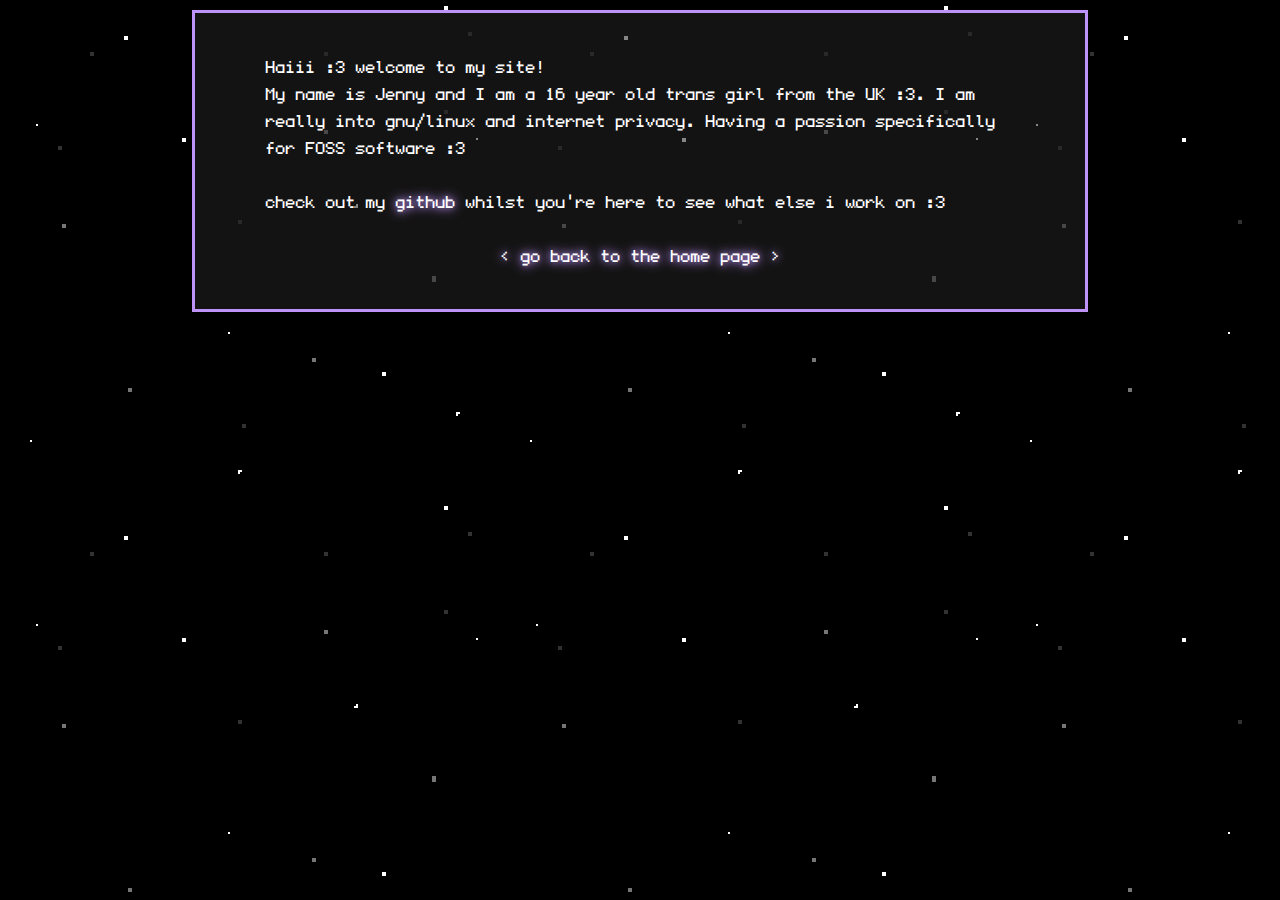
<file: about/index.html>
<!DOCTYPE html>
<html lang="en">
<head>
    <meta charset="UTF-8">
    <meta http-equiv="X-UA-Compatible" content="IE=edge">
    <meta name="viewport" content="width=device-width, initial-scale=1.0">

    <link rel="icon" type="image/x-icon" href="https://raw.githubusercontent.com/jraffstar/jenny.bike/refs/heads/main/favicon.ico">

    <link rel="stylesheet" type="text/css" href="../css/style.css" />
    <title>About :3</title>

</head>

<body>
    <div class="center-text">
        <div class="entry">
            <div class="left-text">
                Haiii :3 welcome to my site!
                <br>
                My name is Jenny and I am a 16 year old trans girl from the UK :3. I am really into gnu/linux and internet privacy. Having a passion specifically for FOSS software :3

                <br> <br>
                check out my <a href="https://github.com/jraffstar"> github</a> whilst you're here to see what else i work on :3

            </div>

        <br>
        <a href="/">< go back to the home page ></go></a>
        </div>
        

    </div>

</body>
</file>
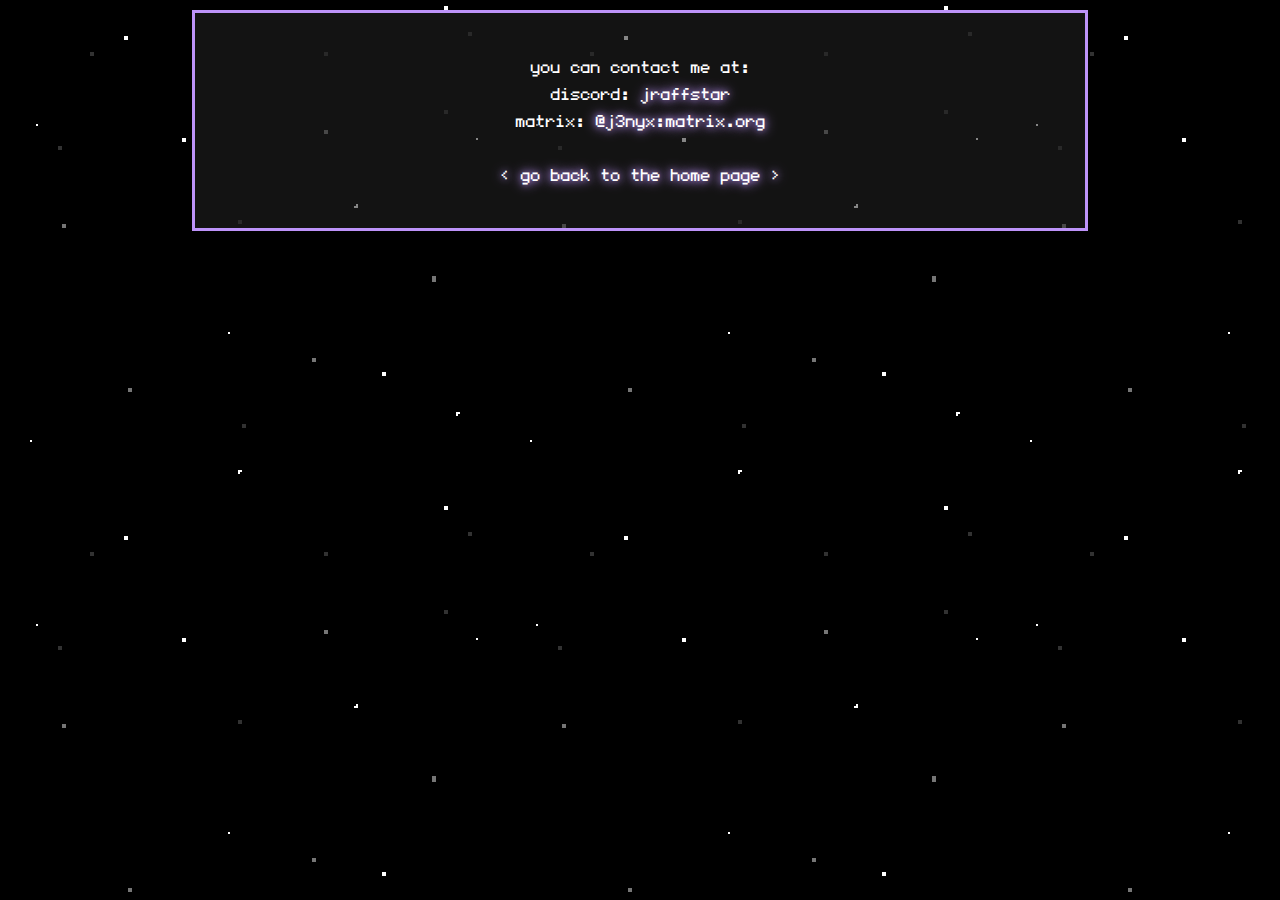
<file: contact/index.html>
<!DOCTYPE html>
<html lang="en">
<head>
    <meta charset="UTF-8">
    <meta http-equiv="X-UA-Compatible" content="IE=edge">
    <meta name="viewport" content="width=device-width, initial-scale=1.0">

    <link rel="icon" type="image/x-icon" href="https://raw.githubusercontent.com/jraffstar/jenny.bike/refs/heads/main/favicon.ico">

    <link rel="stylesheet" type="text/css" href="../css/style.css" />
    <title>contact ><</title>

</head>

<body>
<div class="center-text">
    <div class="entry">
        <div class="center-text">
            you can contact me at:
            <br>
            discord: <span class="glowie-text">jraffstar</span>
            <br>
            matrix: <span class="glowie-text">@j3nyx:matrix.org</span>
        </div>
        <br>
        <a href="/">< go back to the home page ></go></a>
    </div>
    
</div>

</body>
</file>
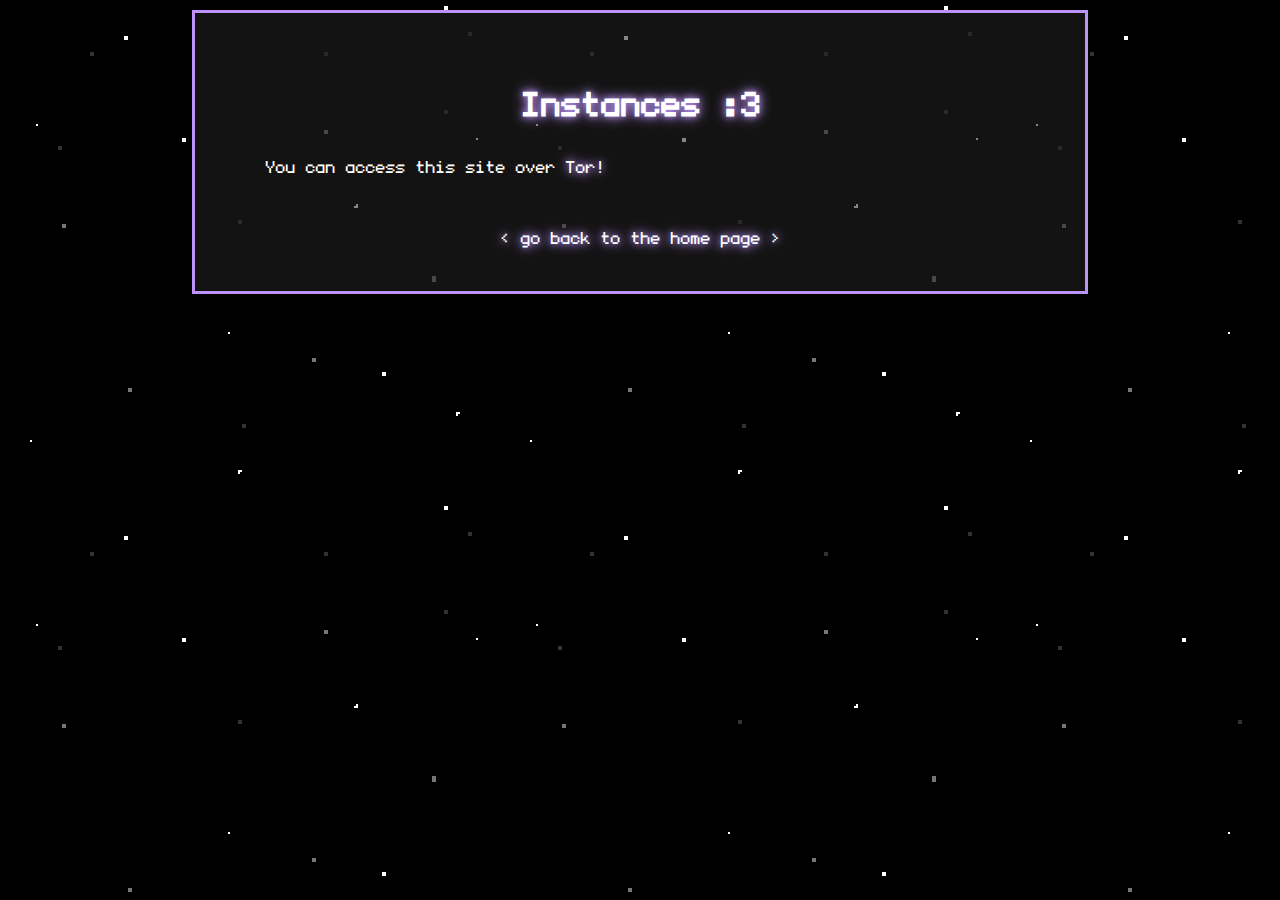
<file: instances/index.html>
<!DOCTYPE html>
<html lang="en">
<head>
    <meta charset="UTF-8">
    <meta http-equiv="X-UA-Compatible" content="IE=edge">
    <meta name="viewport" content="width=device-width, initial-scale=1.0">
    <meta http-equiv="content-type" content="no-cache">

    <title>Instances :3</title>
    <link rel="icon" type="image/x-icon" href="https://raw.githubusercontent.com/jraffstar/jenny.bike/refs/heads/main/favicon.ico">

    <link rel="stylesheet" type="text/css" href="../css/style.css" />
</head>
<body>
    <div class="center-text">
        <div class="entry">
            <h1>Instances :3</h1>
            <div class="left-text">
                <p>You can access this site over <a href="http://hkbnf66y4a6fij7jvrbv72koxxl3o6sia7ytbq23bh2pwovlacieusyd.onion">Tor! </a></p>
            </div>
            <br>
            <a href="/">< go back to the home page ></go></a>
        </div>

    </div>
</body>
</file>
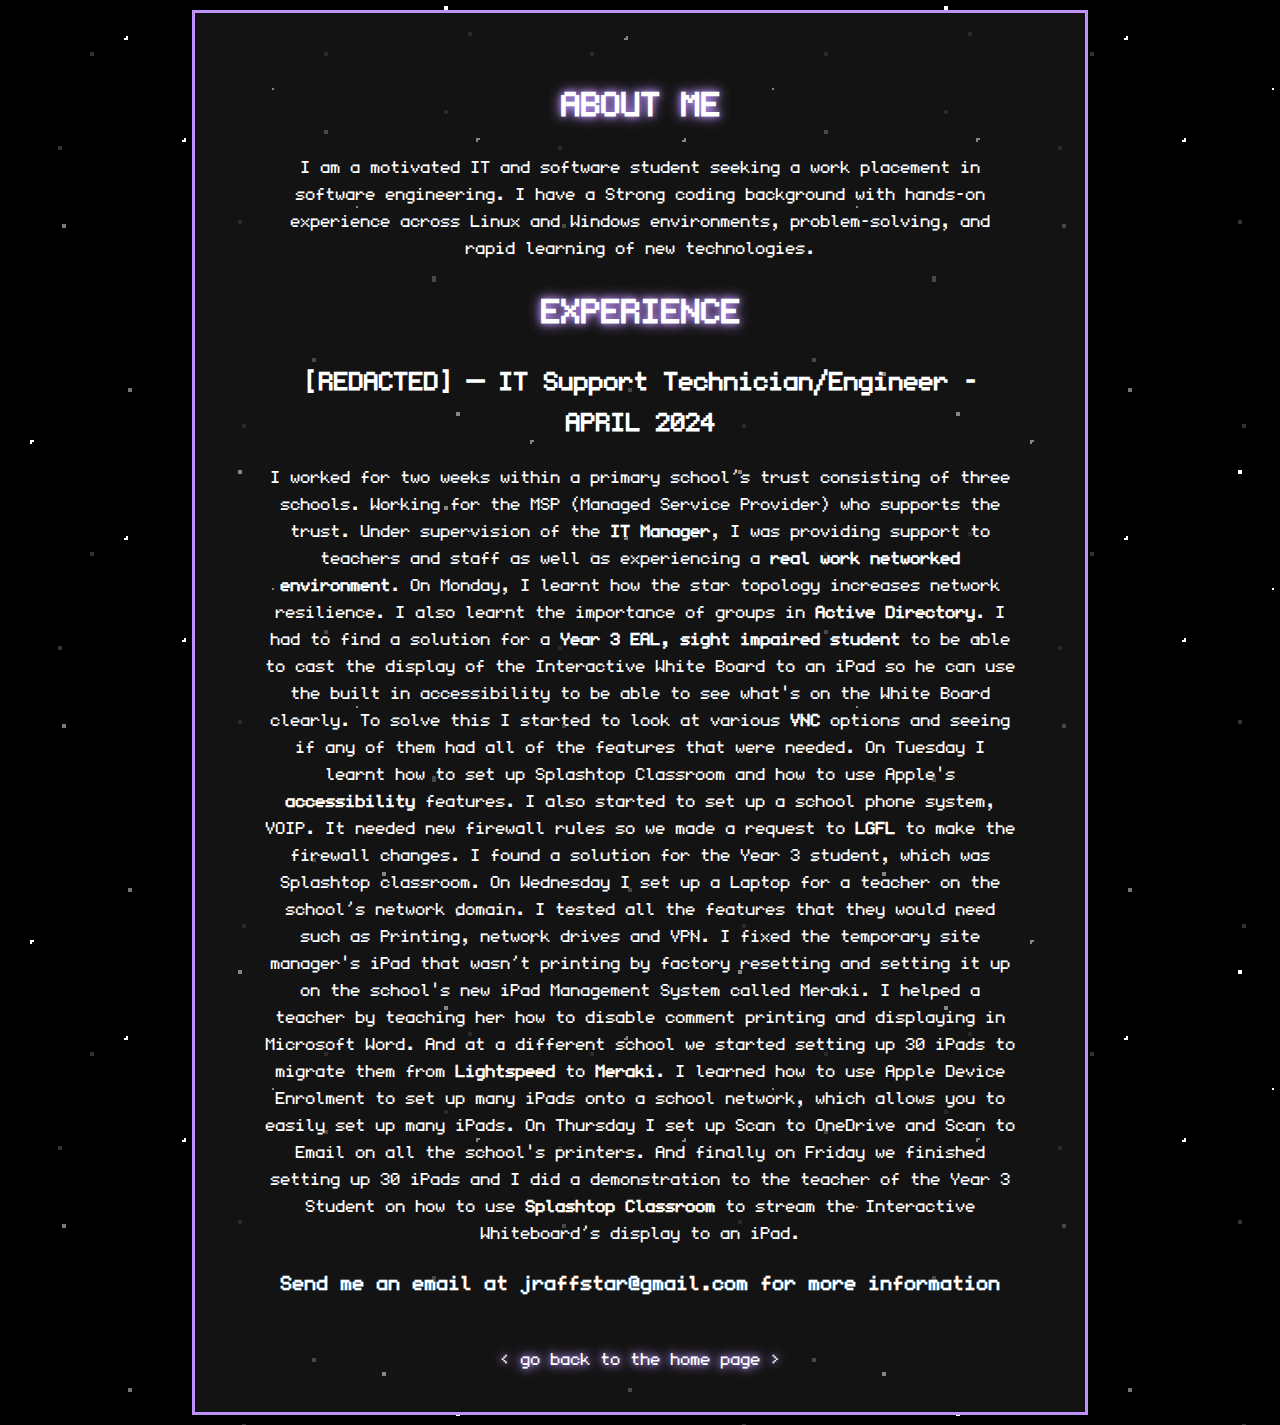
<file: portfolio/index.html>
<!DOCTYPE html>
<html lang="en">
<head>
    <meta charset="UTF-8">
    <meta http-equiv="X-UA-Compatible" content="IE=edge">
    <meta name="viewport" content="width=device-width, initial-scale=1.0">

    <link rel="icon" type="image/x-icon" href="https://raw.githubusercontent.com/jraffstar/jenny.bike/refs/heads/main/favicon.ico">

    <link rel="stylesheet" type="text/css" href="../css/style.css?v=4.2" />
    <title>Portfilio :3</title>
</head>
<body>
    <div class="center-text">
        <div class="entry">
            <h1> ABOUT ME </h1>
            <p> I am a motivated IT and software student seeking a work placement in software engineering. I have a Strong coding background with hands-on experience across Linux and Windows environments, problem-solving, and rapid learning of new technologies.</p>
            
            <h1> EXPERIENCE </h1>
            <h2> [REDACTED] — IT Support Technician/Engineer - APRIL 2024 </h2>
            <p>I worked for two weeks within a primary school’s trust consisting of three schools. Working for the MSP (Managed Service Provider) who supports the trust.
                Under supervision of the <strong>IT Manager</strong>, I was providing support to teachers and staff as well as experiencing a <strong>real work networked environment</strong>.
                On Monday, I learnt how the star topology increases network resilience. I also learnt the importance of groups in <strong>Active Directory</strong>. 
                I had to find a solution for a <strong>Year 3 EAL, sight impaired student</strong> to be able to cast the display of the Interactive White Board to an iPad 
                so he can use the built in accessibility to be able to see what's on the White Board clearly. To solve this I started to look at various <strong>VNC</strong> 
                options and seeing if any of them had all of the features that were needed. On Tuesday I learnt how to set up Splashtop Classroom and how to 
                use Apple's <strong>accessibility</strong> features. I also started to set up a school phone system, VOIP. It needed new firewall rules so we made a request to 
                <strong>LGFL</strong> to  make the firewall changes. I found a solution for the Year 3 student, which was Splashtop classroom. On Wednesday I set up a Laptop for 
                a teacher on the school’s network domain. I tested all the features that they would need such as Printing, network drives and VPN. I fixed the 
                temporary site manager's iPad that wasn’t printing by factory resetting and setting it up on the school's new iPad Management System called Meraki. 
                I helped a teacher by teaching her how to disable comment printing and displaying in Microsoft Word. And at a different school we started setting up 
                30 iPads to migrate them from <strong>Lightspeed</strong> to <strong>Meraki</strong>. I learned how to use Apple Device Enrolment to set up many iPads onto a school network, which 
                allows you to easily set up many iPads. On Thursday I set up Scan to OneDrive and Scan to Email on all the school's printers. And finally on Friday 
                we finished setting up 30 iPads and I did a demonstration to the teacher of the Year 3 Student on how to use <strong>Splashtop Classroom</strong> to stream the Interactive
                Whiteboard’s display to an iPad.</p>

            <h3>Send me an email at jraffstar@gmail.com for more information</h3>

        <br>
        <a href="/">< go back to the home page ></go></a>
        </div>


        </div>
    </div>
    
</body>
</html>
</file>
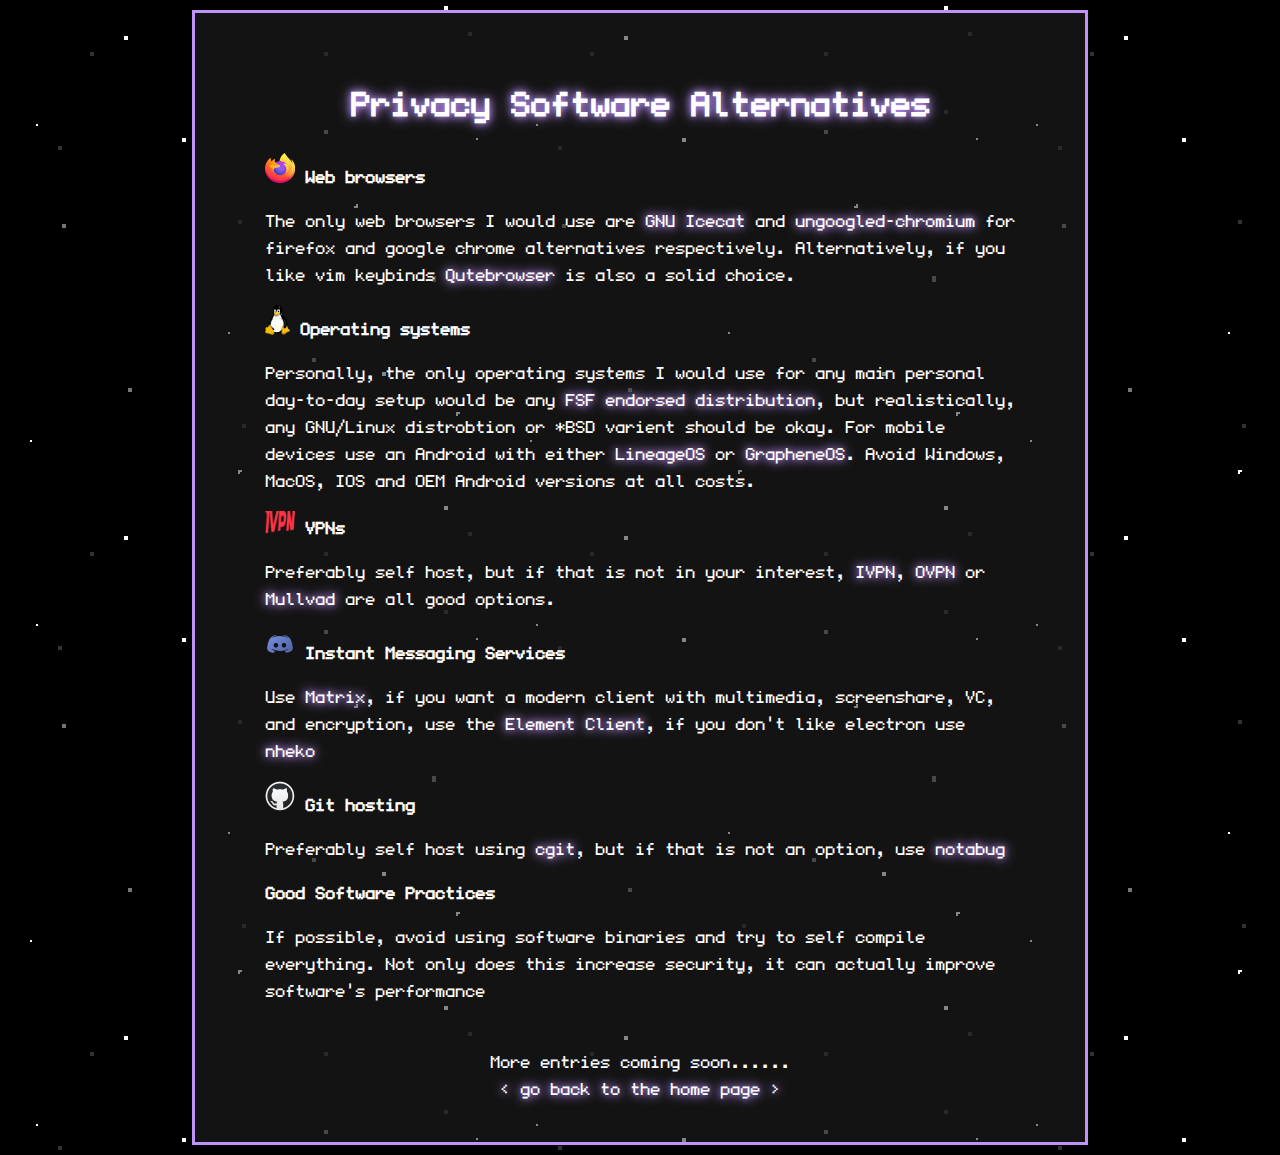
<file: privacy/index.html>
<!DOCTYPE html>
<html lang="en">
<head>
    <meta charset="UTF-8">
    <meta http-equiv="X-UA-Compatible" content="IE=edge">
    <meta name="viewport" content="width=device-width, initial-scale=1.0">

    <link rel="icon" type="image/x-icon" href="https://raw.githubusercontent.com/jraffstar/jenny.bike/refs/heads/main/favicon.ico">

    <link rel="stylesheet" type="text/css" href="../css/style.css" />
    <title>Privacy :3</title>
</head>

<body>
    <div class="center-text">
    <div class="entry">
        <h1>Privacy Software Alternatives</h1>
    <div class="left-text">
        <p><img src="../images/software_alternatives/firefox.png"> <strong>Web browsers</strong></p>
        <p>The only web browsers I would use are <a href="https://icecatbrowser.org/index.html"> GNU Icecat</a> and <a href="https://github.com/ungoogled-software/ungoogled-chromium"> ungoogled-chromium</a> for firefox and google chrome alternatives respectively. Alternatively, if you like vim keybinds <a href="https://qutebrowser.org/">Qutebrowser</a> is also a solid choice.</p>
        
        <p><img src="../images/software_alternatives/tux.png"> <strong>Operating systems</strong></p>
        <p>Personally, the only operating systems I would use for any main personal day-to-day setup would be any <a href="https://www.gnu.org/distros/free-distros.en.html">FSF endorsed distribution</a>, but realistically, any GNU/Linux distrobtion or *BSD varient should be okay. For mobile devices use an Android with either <a href="https://lineageos.org/">LineageOS</a> or <a href="https://grapheneos.org/">GrapheneOS</a>. Avoid Windows, MacOS, IOS and OEM Android versions at all costs.</p>
    
        <p><img src="../images/software_alternatives/ivpn.png"> <strong>VPNs</strong></p>
        <p>Preferably self host, but if that is not in your interest, <a href="https://www.ivpn.net/en/">IVPN</a>, <a href="https://www.ovpn.com/en">OVPN</a> or <a href="https://mullvad.net/">Mullvad</a> are all good options.</p>
        
        <p><img src="../images/software_alternatives/discord.png"> <strong>Instant Messaging Services</strong></p>
        <p>Use <a href="https://matrix.org/">Matrix</a>, if you want a modern client with multimedia, screenshare, VC, and encryption, use the <a href="https://element.io/en">Element Client</a>, if you don't like electron use <a href="https://github.com/Nheko-Reborn/nheko">nheko</a></p>
    

        <p><img src="../images/software_alternatives/github.png"> <strong>Git hosting</strong></p>
        <p>Preferably self host using <a href="https://git.zx2c4.com/cgit/">cgit</a>, but if that is not an option, use <a href="https://notabug.org/">notabug</a></p>
	
	<strong>Good Software Practices </strong>
	<p>If possible, avoid using software binaries and try to self compile everything. Not only does this increase security, it can actually improve software's performance </>
   

 </div>

    <br>
        More entries coming soon......
    <br>
        <a href="/">< go back to the home page ></go></a>
        </div>
        

    </div>

</body>
</file>
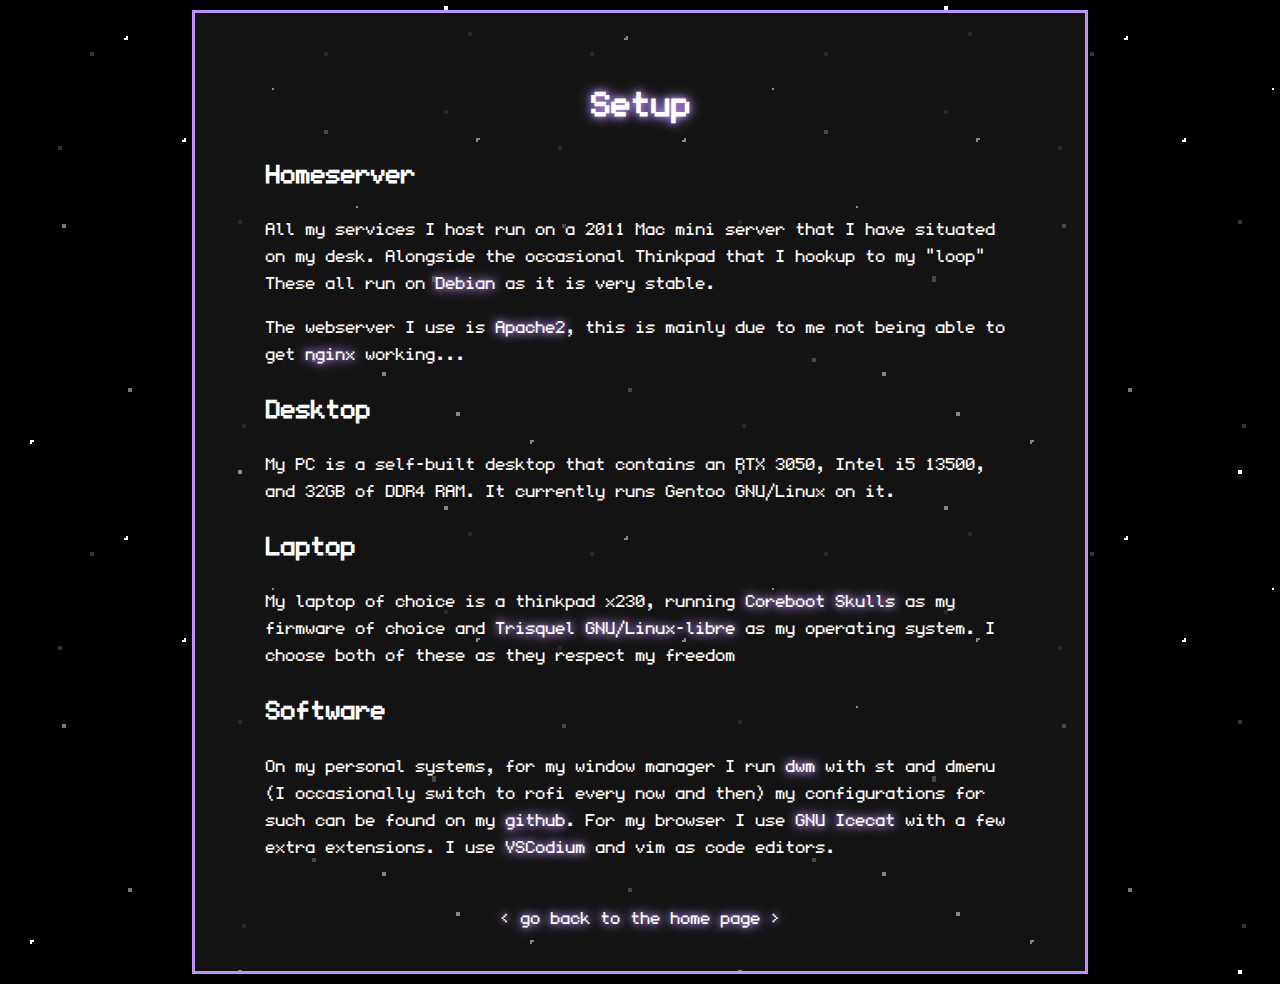
<file: setup/index.html>
<!DOCTYPE html>
<html lang="en">
<head>
    <meta charset="UTF-8">
    <meta http-equiv="X-UA-Compatible" content="IE=edge">
    <meta name="viewport" content="width=device-width, initial-scale=1.0">

    <link rel="icon" type="image/x-icon" href="https://raw.githubusercontent.com/jraffstar/jenny.bike/refs/heads/main/favicon.ico">

    <link rel="stylesheet" type="text/css" href="../css/style.css?v=4.2"/>
    <title>Setup :3</title>

</head>
<body>
    <div class="center-text">
    <div class="entry">
    <h1> Setup</h1>

    <!-- actual shit -->
    <div class="left-text">
        <h2> Homeserver </h2>
        <p>All my services I host run on a 2011 Mac mini server that I have situated on my desk. Alongside the occasional Thinkpad that I hookup to my "loop" These all run on <a href="https://www.debian.org/"> Debian</a> as it is very stable.</p>
        <p>The webserver I use is <a href="https://apache.org/">Apache2</a>, this is mainly due to me not being able to get <a href="https://nginx.org/en/">nginx</a> working...</p>

        <h2> Desktop </h2>
        <p>My PC is a self-built desktop that contains an RTX 3050, Intel i5 13500, and 32GB of DDR4 RAM. It currently runs Gentoo GNU/Linux on it. </p>

        <h2> Laptop </h2>
        <p>My laptop of choice is a thinkpad x230, running <a href="https://github.com/merge/skulls">Coreboot Skulls</a> as my firmware of choice and <a href="https://trisquel.info/"> Trisquel GNU/Linux-libre</a> as my operating system. I choose both of these as they respect my freedom </p>

        <h2> Software </h2>
        <p>On my personal systems, for my window manager I run <a href="https://dwm.suckless.org/">dwm</a> with st and dmenu (I occasionally switch to rofi every now and then) my configurations for such can be found on my <a href="https://github.com/jraffstar/suckless">github</a>. For my browser I use <a href="https://icecatbrowser.org/index.html">GNU Icecat</a> with a few extra extensions. I use <a href="https://vscodium.com/">VSCodium</a> and vim as code editors. </p>
    </div>

    <div class="centre-text">
        <br>
        <a href="index.html">< go back to the home page ></go></a>
    </div>
    </div>
    </div>
</body>
</file>
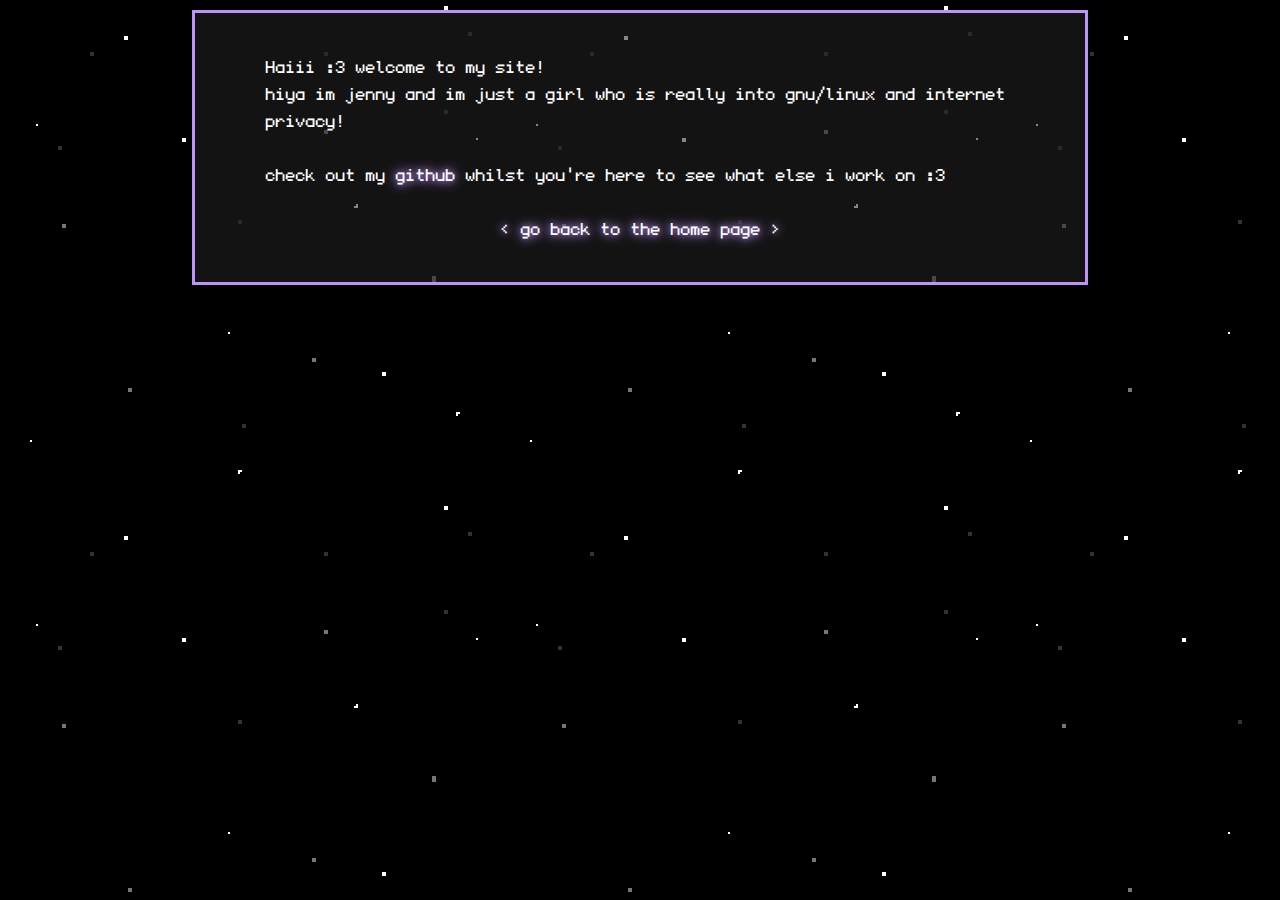
<file: about.html>
<!DOCTYPE html>
<html lang="en">
<head>
    <meta charset="UTF-8">
    <meta http-equiv="X-UA-Compatible" content="IE=edge">
    <meta name="viewport" content="width=device-width, initial-scale=1.0">

    <link rel="icon" type="image/x-icon" href="https://raw.githubusercontent.com/jraffstar/jenny.bike/refs/heads/main/favicon.ico">

    <link rel="stylesheet" type="text/css" href="css/style.css?v=3.0" />
    <title>About :3</title>

</head>

<body>
    <div class="center-text">
        <div class="entry">
            <div class="left-text">
                Haiii :3 welcome to my site!
                <br>
                hiya im jenny and im just a girl who is really into gnu/linux and internet privacy!

                <br> <br>
                check out my <a href=="https://github.com/jraffstar"> github</a> whilst you're here to see what else i work on :3

            </div>

        <br>
        <a href="index.html">< go back to the home page ></go></a>
        </div>
        

    </div>

</body>
</file>
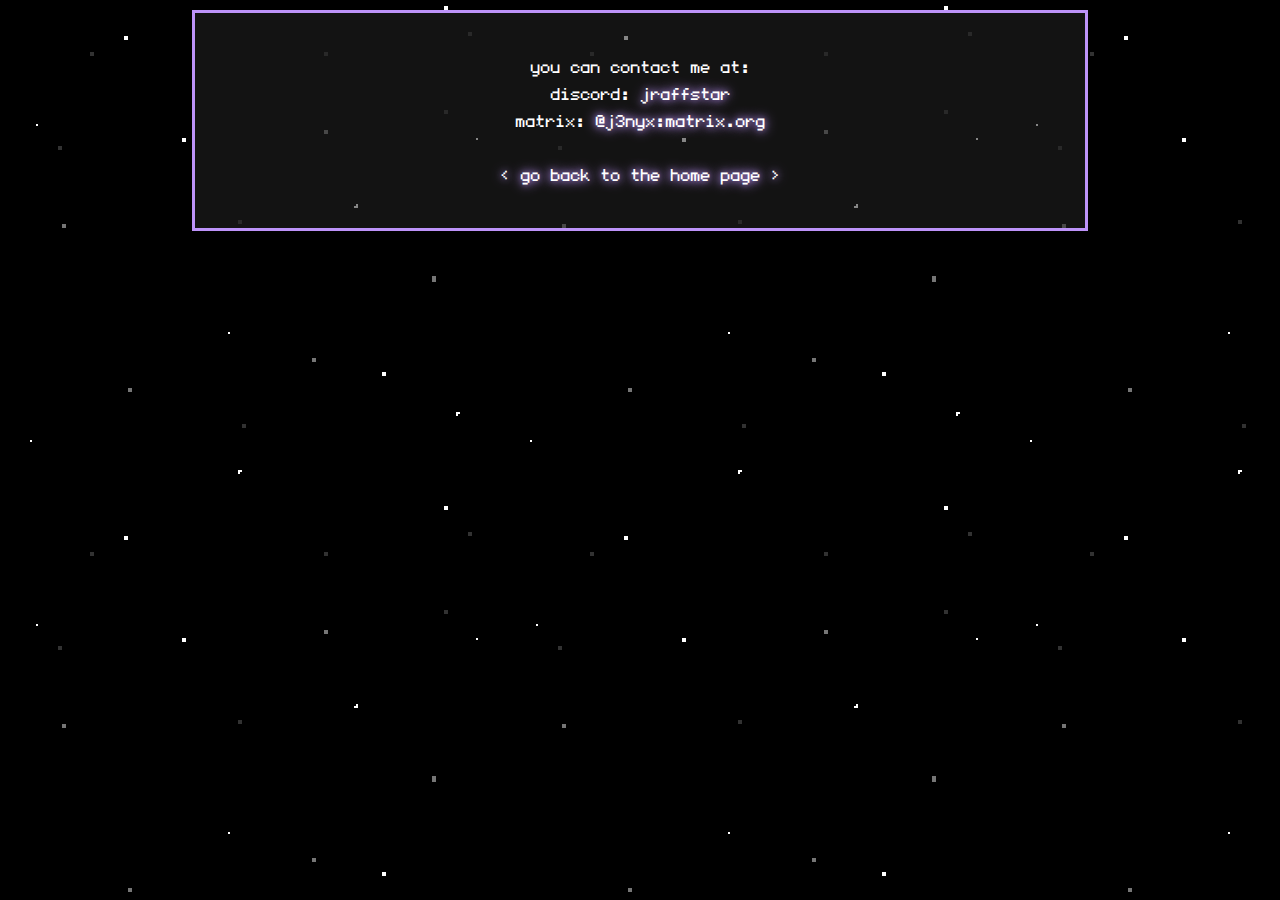
<file: contact.html>
<!DOCTYPE html>
<html lang="en">
<head>
    <meta charset="UTF-8">
    <meta http-equiv="X-UA-Compatible" content="IE=edge">
    <meta name="viewport" content="width=device-width, initial-scale=1.0">

    <link rel="icon" type="image/x-icon" href="https://raw.githubusercontent.com/jraffstar/jenny.bike/refs/heads/main/favicon.ico">

    <link rel="stylesheet" type="text/css" href="css/style.css?v=2.9" />
    <title>contact ><</title>

</head>

<body>
<div class="center-text">
    <div class="entry">
        <div class="center-text">
            you can contact me at:
            <br>
            discord: <span class="glowie-text">jraffstar</span>
            <br>
            matrix: <span class="glowie-text">@j3nyx:matrix.org</span>
        </div>
        <br>
        <a href="index.html">< go back to the home page ></go></a>
    </div>
    
</div>

</body>
</file>
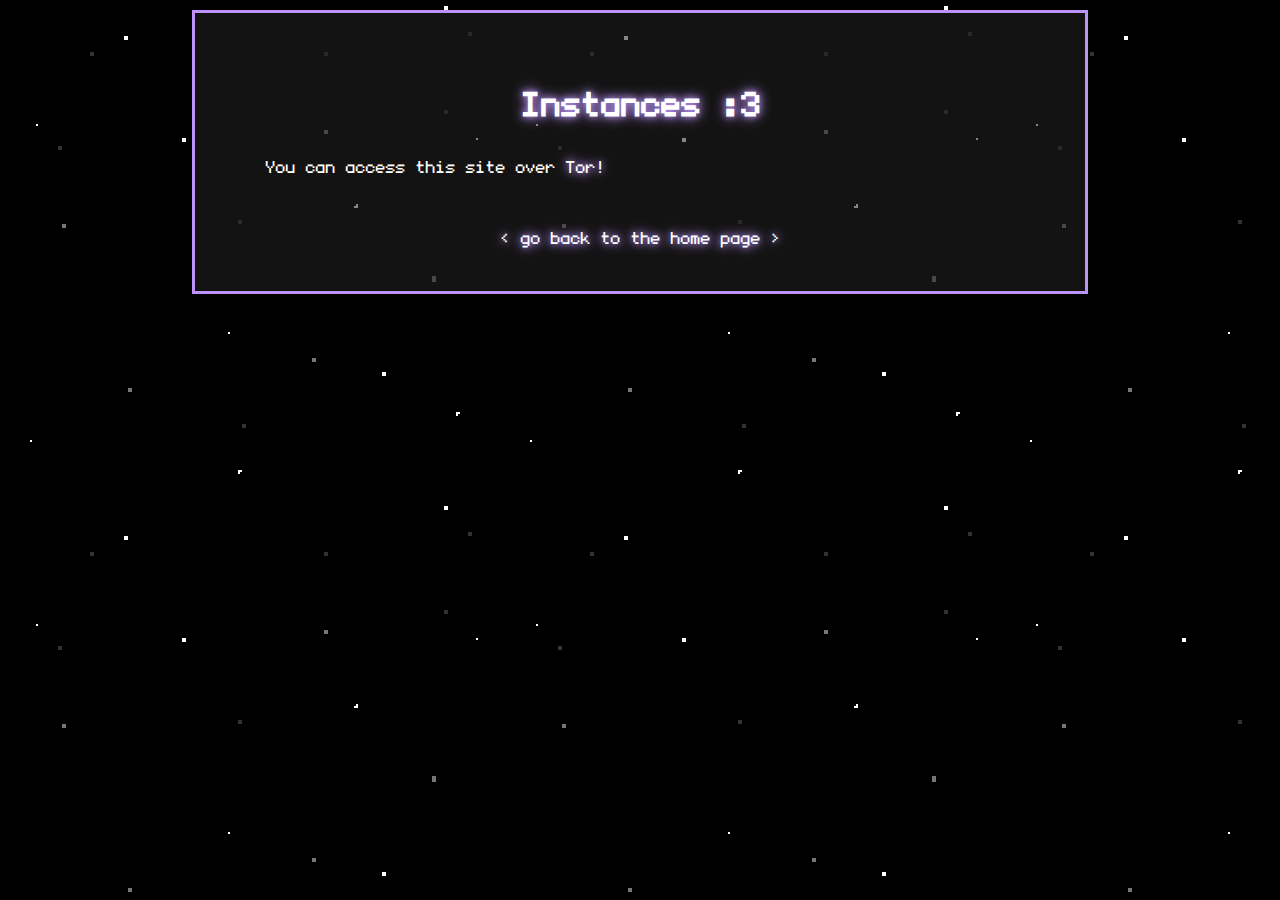
<file: instances.html>
<!DOCTYPE html>
<html lang="en">
<head>
    <meta charset="UTF-8">
    <meta http-equiv="X-UA-Compatible" content="IE=edge">
    <meta name="viewport" content="width=device-width, initial-scale=1.0">
    <meta http-equiv="content-type" content="no-cache">

    <title>Instances :3</title>
    <link rel="icon" type="image/x-icon" href="https://raw.githubusercontent.com/jraffstar/jenny.bike/refs/heads/main/favicon.ico">

    <link rel="stylesheet" type="text/css" href="css/style.css?v=4.4" />
</head>
<body>
    <div class="center-text">
        <div class="entry">
            <h1>Instances :3</h1>
            <div class="left-text">
                <p>You can access this site over <a href="http://d45x6otsb3bagumgj3qv6lydz2dzc4rnd4nzz7n2gos4mxzktdmmp5ad.onion">Tor!</a> </p>
            </div>
            <br>
            <a href="index.html">< go back to the home page ></go></a>
        </div>

    </div>
</body>
</file>
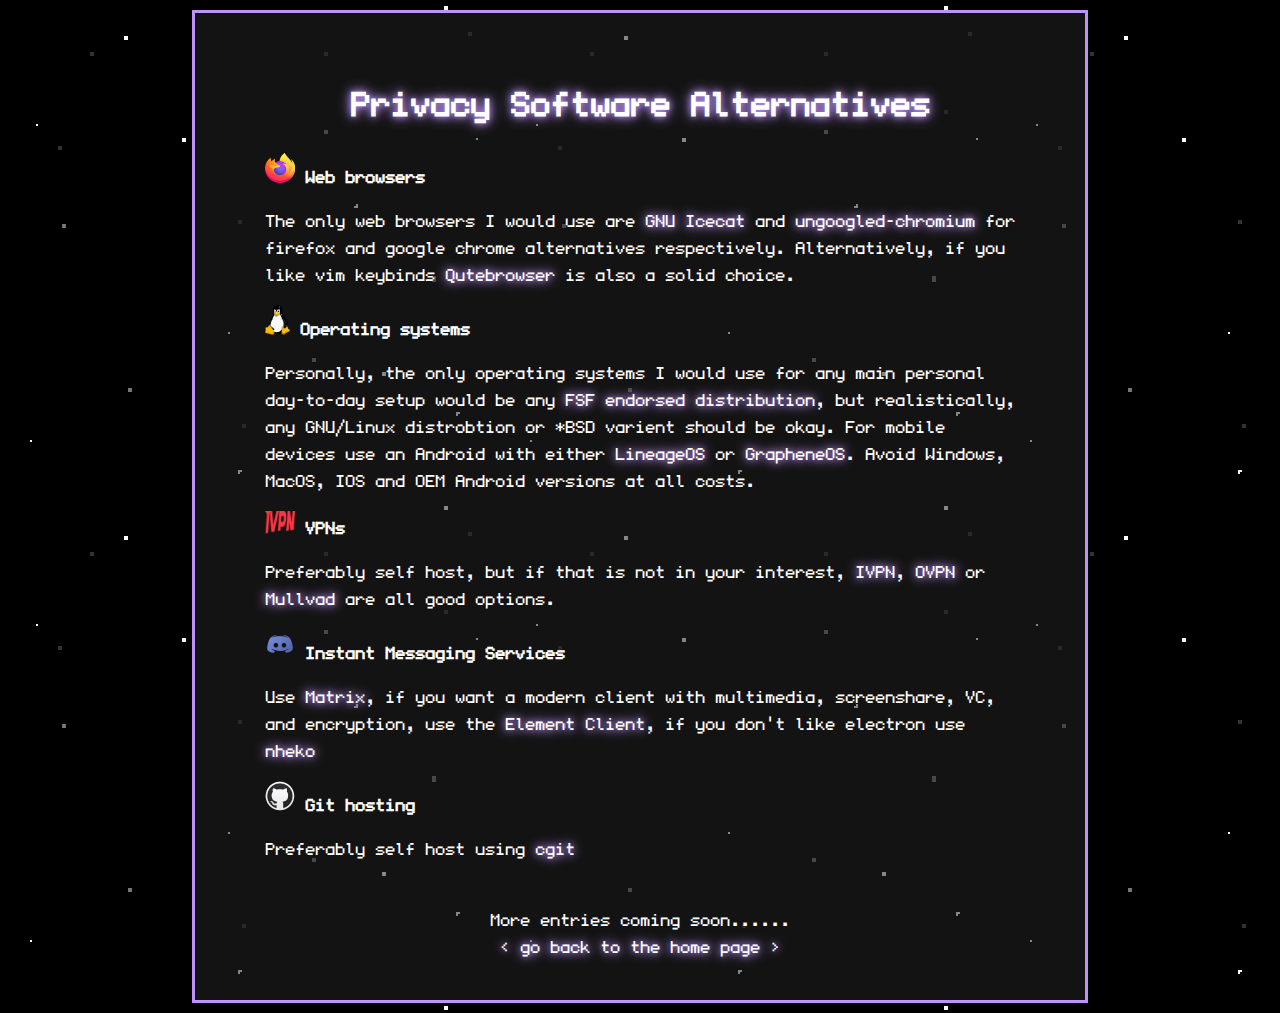
<file: privacy.html>
<!DOCTYPE html>
<html lang="en">
<head>
    <meta charset="UTF-8">
    <meta http-equiv="X-UA-Compatible" content="IE=edge">
    <meta name="viewport" content="width=device-width, initial-scale=1.0">

    <link rel="icon" type="image/x-icon" href="https://raw.githubusercontent.com/jraffstar/jenny.bike/refs/heads/main/favicon.ico">

    <link rel="stylesheet" type="text/css" href="css/style.css?v=4.2" />
    <title>Privacy :3</title>
</head>

<body>
    <div class="center-text">
    <div class="entry">
        <h1>Privacy Software Alternatives</h1>
    <div class="left-text">
        <p><img src="images/software_alternatives/firefox.png"> <strong>Web browsers</strong></p>
        <p>The only web browsers I would use are <a href="https://icecatbrowser.org/index.html"> GNU Icecat</a> and <a href="https://github.com/ungoogled-software/ungoogled-chromium"> ungoogled-chromium</a> for firefox and google chrome alternatives respectively. Alternatively, if you like vim keybinds <a href="https://qutebrowser.org/">Qutebrowser</a> is also a solid choice.</p>
        
        <p><img src="images/software_alternatives/tux.png"> <strong>Operating systems</strong></p>
        <p>Personally, the only operating systems I would use for any main personal day-to-day setup would be any <a href="https://www.gnu.org/distros/free-distros.en.html">FSF endorsed distribution</a>, but realistically, any GNU/Linux distrobtion or *BSD varient should be okay. For mobile devices use an Android with either <a href="https://lineageos.org/">LineageOS</a> or <a href="https://grapheneos.org/">GrapheneOS</a>. Avoid Windows, MacOS, IOS and OEM Android versions at all costs.</p>
    
        <p><img src="images/software_alternatives/ivpn.png"> <strong>VPNs</strong></p>
        <p>Preferably self host, but if that is not in your interest, <a href="https://www.ivpn.net/en/">IVPN</a>, <a href="https://www.ovpn.com/en">OVPN</a> or <a href="https://mullvad.net/">Mullvad</a> are all good options.</p>
        
        <p><img src="images/software_alternatives/discord.png"> <strong>Instant Messaging Services</strong></p>
        <p>Use <a href="https://matrix.org/">Matrix</a>, if you want a modern client with multimedia, screenshare, VC, and encryption, use the <a href="https://element.io/en">Element Client</a>, if you don't like electron use <a href="https://github.com/Nheko-Reborn/nheko">nheko</a></p>
    

        <p><img src="images/software_alternatives/github.png"> <strong>Git hosting</strong></p>
        <p>Preferably self host using <a href="https://git.zx2c4.com/cgit/">cgit</a></p>
    </div>

    <br>
        More entries coming soon......
    <br>
        <a href="index.html">< go back to the home page ></go></a>
        </div>
        

    </div>

</body>
</file>
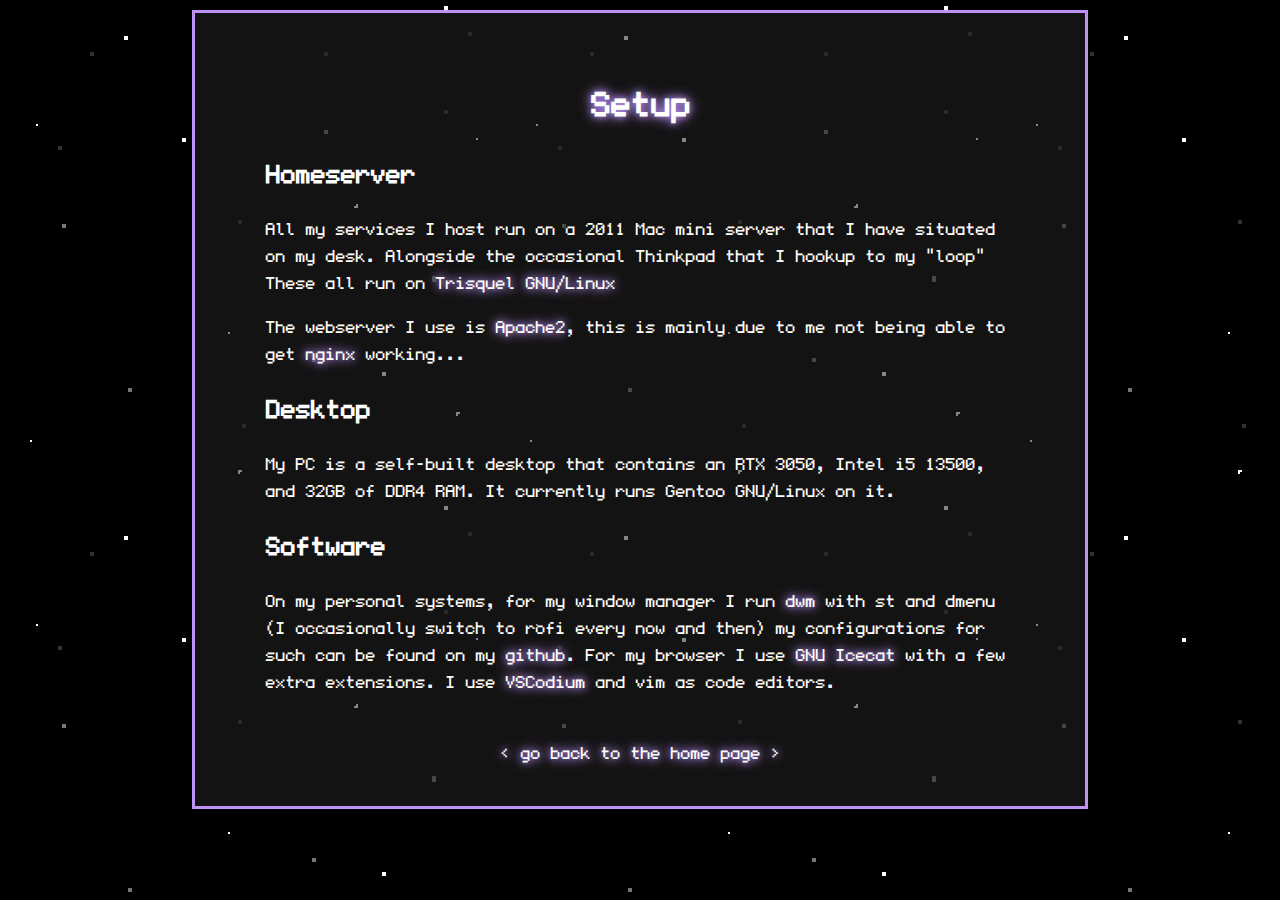
<file: setup.html>
<!DOCTYPE html>
<html lang="en">
<head>
    <meta charset="UTF-8">
    <meta http-equiv="X-UA-Compatible" content="IE=edge">
    <meta name="viewport" content="width=device-width, initial-scale=1.0">

    <link rel="icon" type="image/x-icon" href="https://raw.githubusercontent.com/jraffstar/jenny.bike/refs/heads/main/favicon.ico">

    <link rel="stylesheet" type="text/css" href="css/style.css?v=3.1"/>
    <title>Setup :3</title>


    

</head>
<body>
    <div class="center-text">
    <div class="entry">
    <h1> Setup</h1>

    <!-- actual shit -->
    <div class="left-text">
        <h2> Homeserver </h2>
        <p>All my services I host run on a 2011 Mac mini server that I have situated on my desk. Alongside the occasional Thinkpad that I hookup to my "loop" These all run on <a href="https://trisquel.info/"> Trisquel GNU/Linux</a></p>
        <p>The webserver I use is <a href="https://apache.org/">Apache2</a>, this is mainly due to me not being able to get <a href="https://nginx.org/en/">nginx</a> working...</p>

        <h2> Desktop </h2>
        <p>My PC is a self-built desktop that contains an RTX 3050, Intel i5 13500, and 32GB of DDR4 RAM. It currently runs Gentoo GNU/Linux on it. </p>

        <h2> Software </h2>
        <p>On my personal systems, for my window manager I run <a href="https://dwm.suckless.org/">dwm</a> with st and dmenu (I occasionally switch to rofi every now and then) my configurations for such can be found on my <a href="https://github.com/jraffstar/suckless">github</a>. For my browser I use <a href="https://icecatbrowser.org/index.html">GNU Icecat</a> with a few extra extensions. I use <a href="https://vscodium.com/">VSCodium</a> and vim as code editors. </p>
    </div>

    <div class="centre-text">
        <br>
        <a href="index.html">< go back to the home page ></go></a>
    </div>
    </div>
    </div>
</body>
</file>
<file: css/style.css>
@font-face {
font-family: undefined-medium;
src: url("../fonts/undefined-medium/undefined-medium.woff")

}

body {
	font-family: undefined-medium;	
	background: url("../images/stars.gif") repeat;
	color: white;
	image-rendering: optimizespeed;
}

h1 {
	/*color: #bd93f9; */
	text-shadow:
        0 0 7px #bd93f9,
        0 0 14px #bd93f9;
}

a {
	text-decoration: none;
	color: inherit;
		text-shadow:
        0 0 7px #bd93f9,
        0 0 14px #bd93f9;
}

.glowie-text {
text-shadow:
        0 0 7px #bd93f9,
        0 0 14px #bd93f9;
}

.center-text {
    text-align: center;
}

.left-text {
	text-align: left;
}

.contact-text {
	font-size: 1;
}



.button {
			background-color: #2222228c;
			border: none;
			color: white;
			padding: 40px 70px;
			text-align: center;
			display: inline-block;
			font-size: 42px;
			margin: 10px 2px;
	
			box-shadow:  
       			 0 0 7px #bd93f9;
		}
		
.button:hover {
    opacity: 0.6;
    cursor: pointer;
}

.entry {
			font-size: 17px;
			background-color: #2222228c;
			border: solid;
			color: white;
			width: 750px;
			padding: 40px 70px;
			text-align: center;
			display: inline-block;
			margin: 2px 2px;
	
			border-color: #bd93f9;
}

.setup-resize {
	width: 600px;

}


lastfm-tracks {
	text-align: left;
	box-sizing: border-box;
	border: 1px solid #000;
	width: 270px;
	height: 714px;
}
</file>
